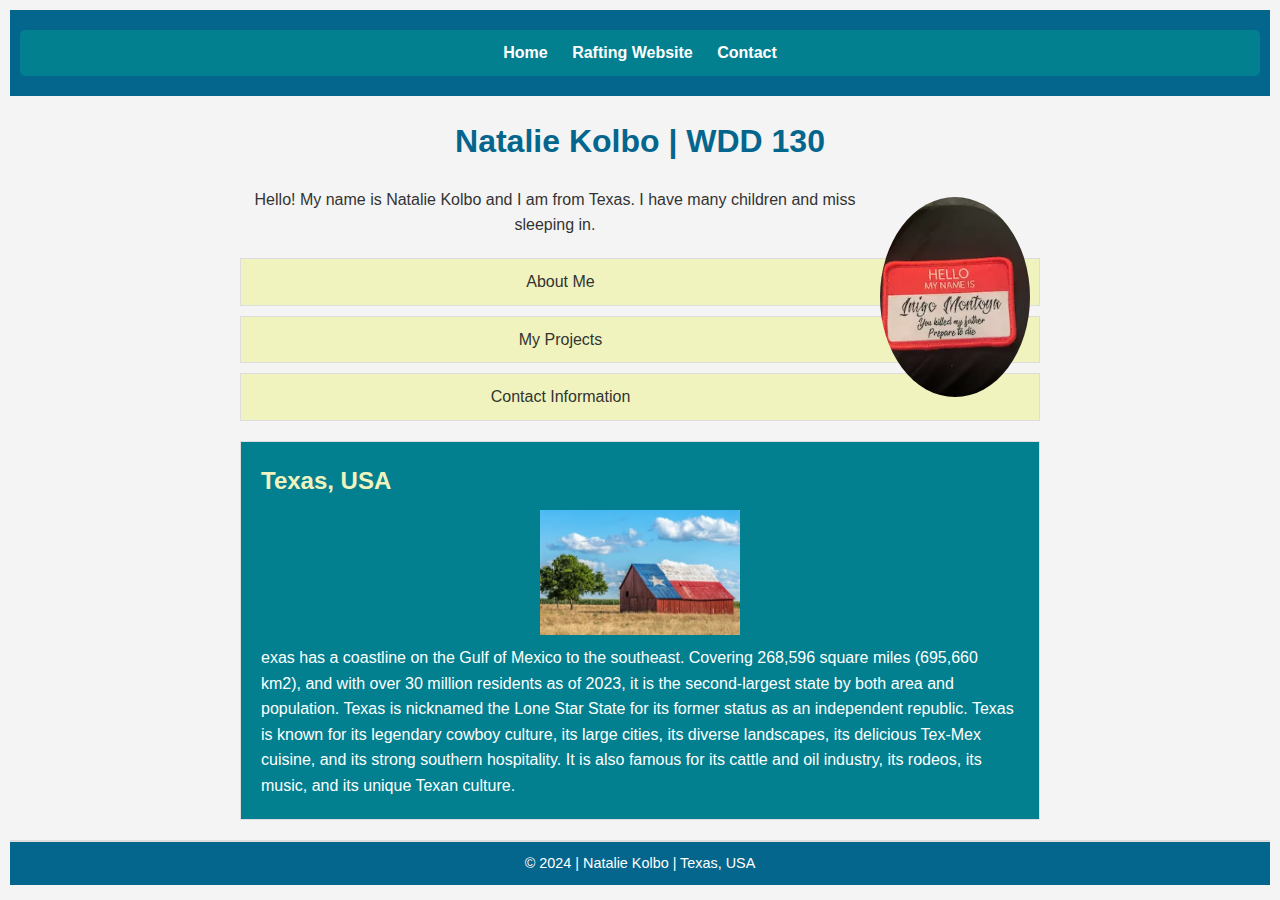
<file: index.html>
<!DOCTYPE html>
<html lang="en-US">
  <head>
    <meta charset="UTF-8">
    <meta name="viewport" content="width=device-width,initial-scale=1.0">
    <title>Natalie Kolbo | WDD 130</title>
    <meta name="description" content="Natalie Kolbo, WDD 130, homepage for the course project.">
    <meta name="author" content="Natalie Kolbo">
    <link rel="stylesheet" href="styles.css">
  </head>

  <body>
    <header>
      <nav>
        <a href="#">Home</a>
        <a href="wwr/">Rafting Website</a>
        <a href="#">Contact</a>
      </nav>
    </header>

    <main>
      <h1>Natalie Kolbo | WDD 130</h1>
      <img src="images/profile.webp" alt="Natalie Kolbo">
      <p>Hello! My name is Natalie Kolbo and I am from Texas. I have many children and miss sleeping in.</p>
      <ul class="box">
        <li>About Me</li>
        <li>My Projects</li>
        <li>Contact Information</li>
      </ul>
    </main>

    <aside class="box">
      <h2>Texas, USA</h2>
      <img src="images/texas.jpg" alt="A beautiful view of Texas">
      <p>exas has a coastline on the Gulf of Mexico to the southeast. Covering 268,596 square miles (695,660 km2), and with over 30 million residents as of 2023, it is the second-largest state by both area and population. Texas is nicknamed the Lone Star State for its former status as an independent republic. Texas is known for its legendary cowboy culture, its large cities, its diverse landscapes, its delicious Tex-Mex cuisine, and its strong southern hospitality. It is also famous for its cattle and oil industry, its rodeos, its music, and its unique Texan culture.</p>
    </aside>

    <footer>
      <p>&copy; 2024 | Natalie Kolbo | Texas, USA</p>
      <!-- Updated: 11/27/2024 -->
    </footer>
  </body>
</html>
</file>
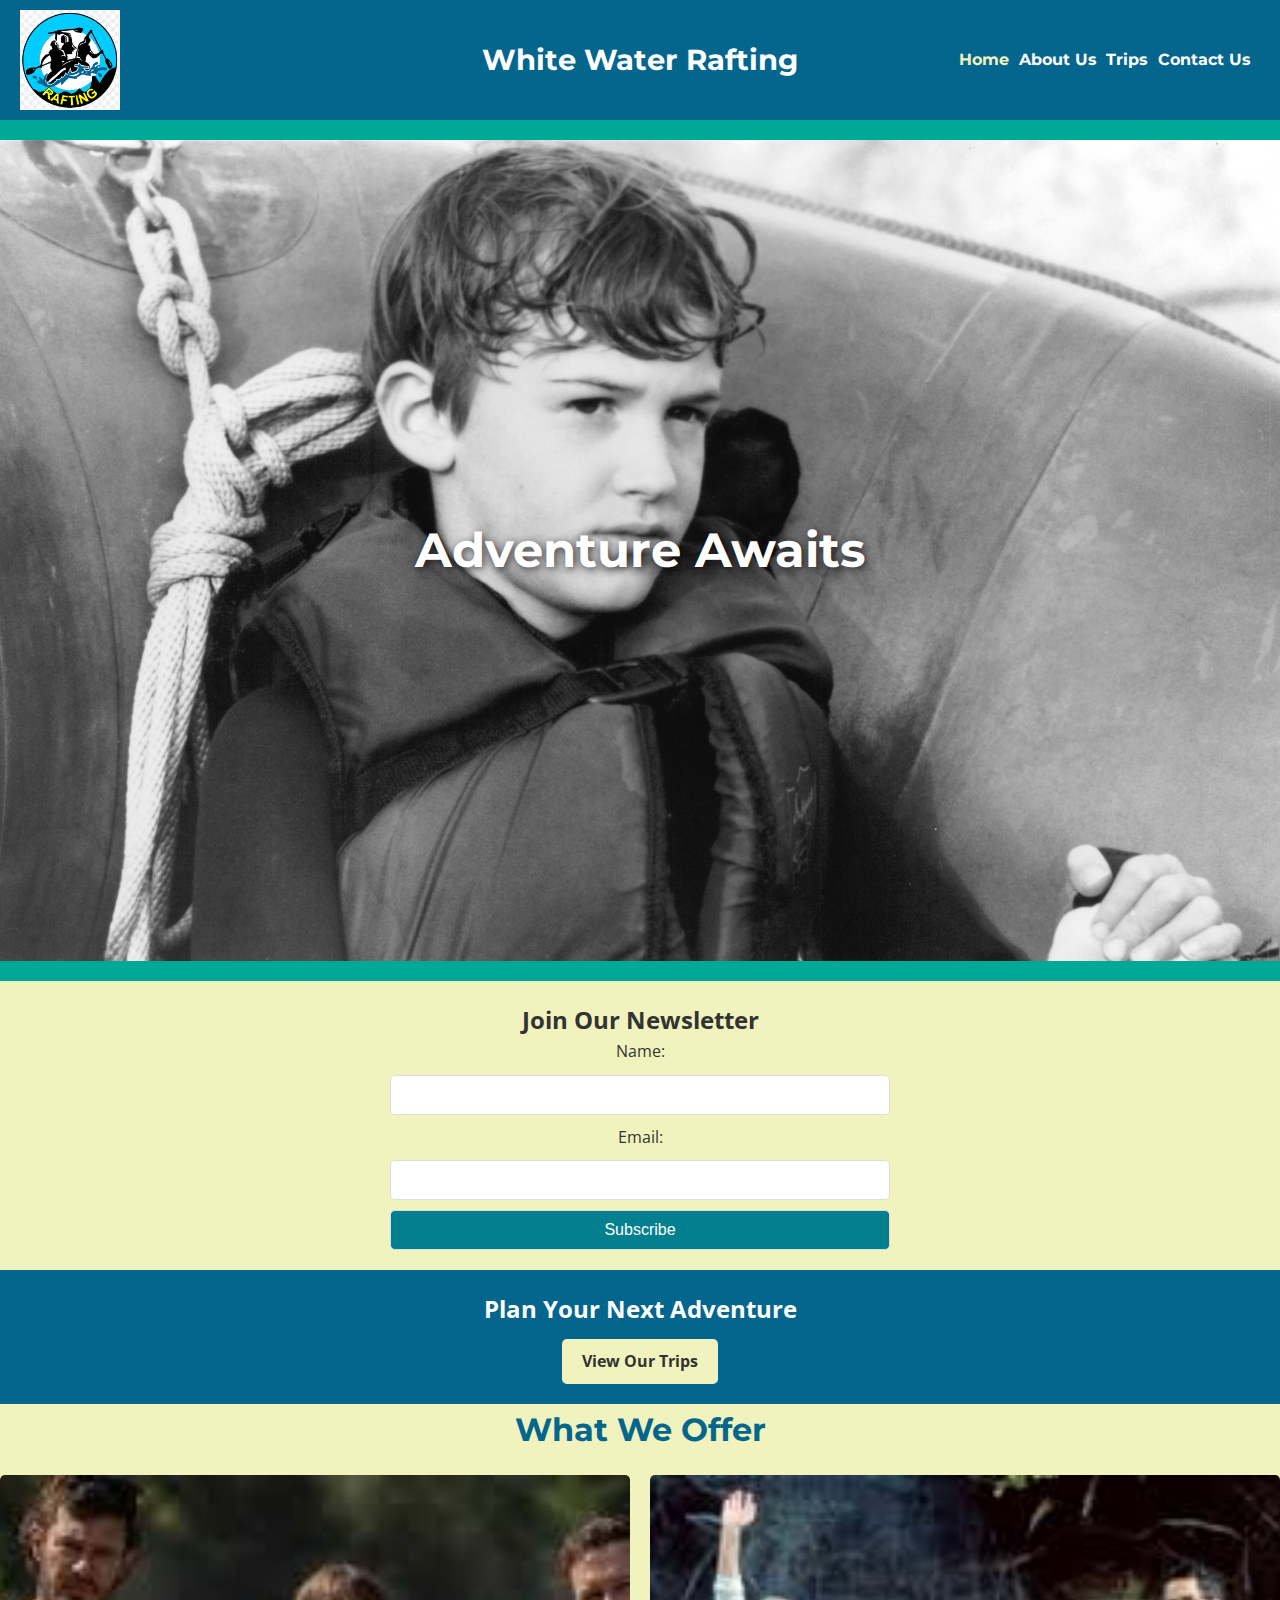
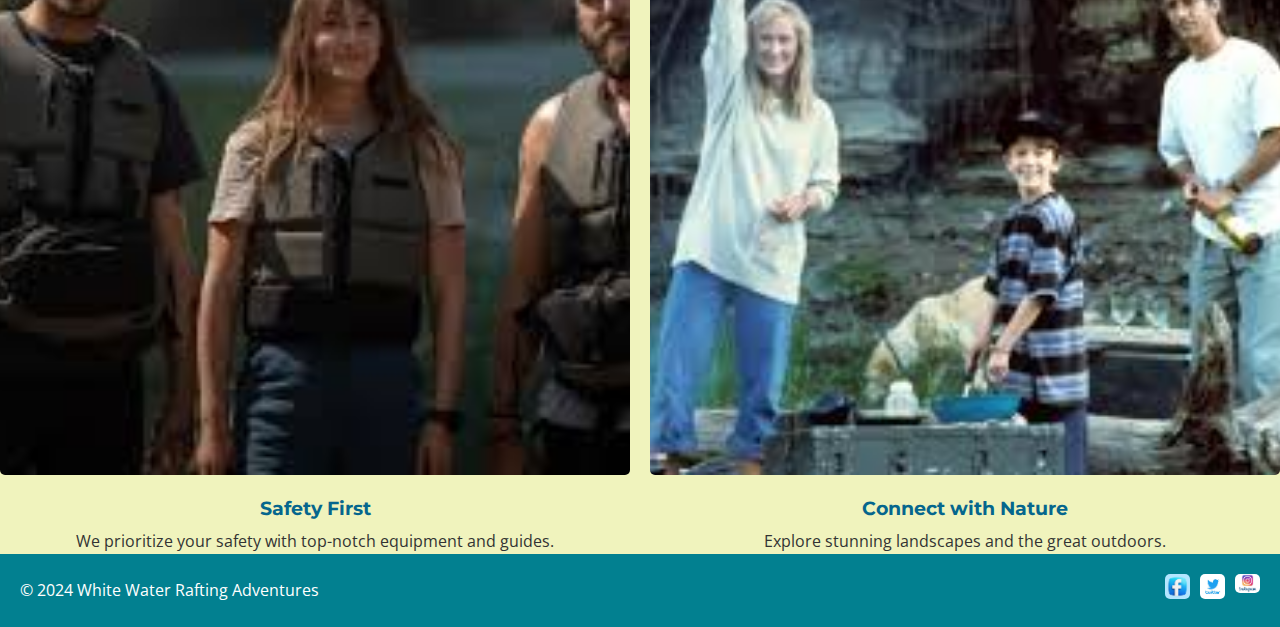
<file: wwr/index.html>
<!DOCTYPE html>
<html lang="en-US">
<head>
  <meta charset="UTF-8">
  <meta name="viewport" content="width=device-width, initial-scale=1.0">
  <meta name="description" content="Experience the thrill of White Water Rafting with our exciting adventures.">
  <title>Home | White Water Rafting</title>
  <link rel="stylesheet" href="styles/rafting.css">
  <link href="https://fonts.googleapis.com/css2?family=Montserrat:wght@400;700&family=Open+Sans:wght@400;700&display=swap" rel="stylesheet">
</head>
<body>
  <header>
    <img src="images/logo.png" alt="White Water Rafting Logo" id="logo">
    <h1>White Water Rafting</h1>
    <nav>
      <ul>
        <li><a href="index.html" class="active">Home</a></li>
        <li><a href="about.html">About Us</a></li>
        <li><a href="trips.html">Trips</a></li>
        <li><a href="contact.html">Contact Us</a></li>
      </ul>
    </nav>
  </header>

  <main>
    <!-- Hero Section -->
    <section id="hero">
      <img id="hero-image" src="images/hero.jpg" alt="Rafting Adventure">
      <h1>Adventure Awaits</h1>
    </section>

    <!-- Newsletter Section -->
    <section id="newsletter">
      <h2>Join Our Newsletter</h2>
      <form action="#">
        <label for="name">Name:</label>
        <input type="text" id="name" name="name" required>
        <label for="email">Email:</label>
        <input type="email" id="email" name="email" required>
        <button type="submit">Subscribe</button>
      </form>
    </section>

    <!-- Call to Action -->
    <section id="call-to-action">
      <h2>Plan Your Next Adventure</h2>
      <a href="trips.html" class="cta-button">View Our Trips</a>
    </section>

    <!-- Offerings Section -->
    <section id="offerings">
      <h2>What We Offer</h2>
      <div class="grid-container">
        <article>
          <img src="images/safety.jpg" alt="Safety First">
          <h3>Safety First</h3>
          <p>We prioritize your safety with top-notch equipment and guides.</p>
        </article>
        <article>
          <img src="images/nature.jpg" alt="Connect with Nature">
          <h3>Connect with Nature</h3>
          <p>Explore stunning landscapes and the great outdoors.</p>
        </article>
      </div>
      
    </section>
  </main>

  <footer>
    <p>&copy; 2024 White Water Rafting Adventures</p>
    <div id="social">
      <a href="#"><img src="images/facebook.jpg" alt="Facebook"></a>
      <a href="#"><img src="images/twitter.jpg" alt="Twitter"></a>
      <a href="#"><img src="images/instagram.jpg" alt="Instagram"></a>
    </div>
  </footer>
</body>
</html>
</file>
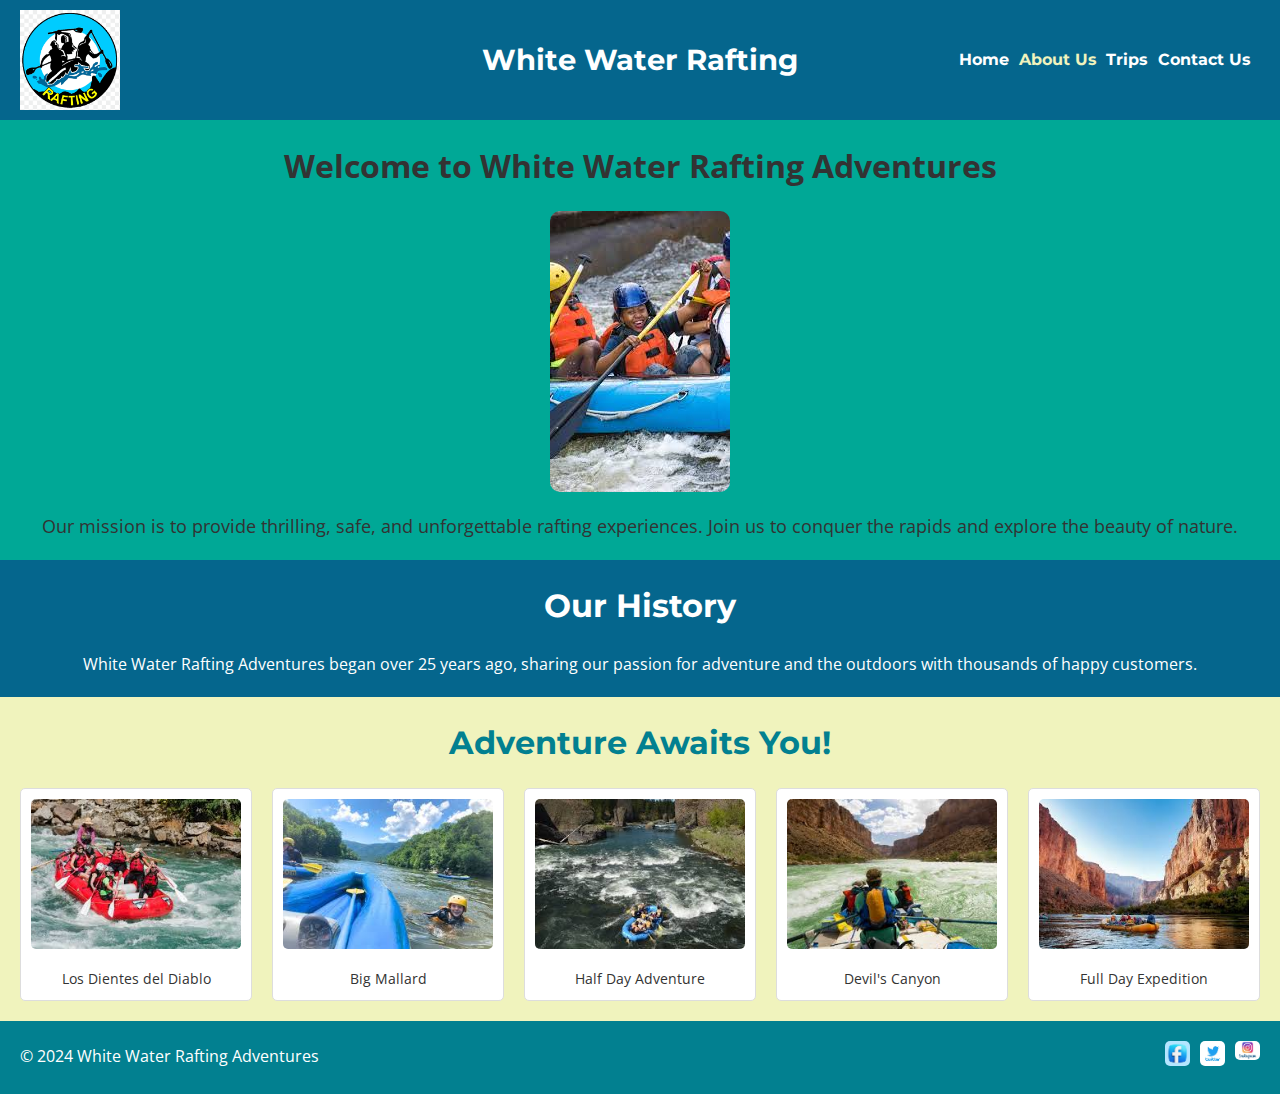
<file: wwr/about.html>
<!DOCTYPE html>
<html lang="en-US">
<head>
  <meta charset="UTF-8">
  <meta name="viewport" content="width=device-width, initial-scale=1.0">
  <meta name="description" content="Learn about the history, mission, and adventures of White Water Rafting Adventures.">
  <title>About Us | White Water Rafting</title>
  <link rel="stylesheet" href="styles/rafting.css">
  <link href="https://fonts.googleapis.com/css2?family=Montserrat:wght@400;700&family=Open+Sans:wght@400;700&display=swap" rel="stylesheet">
</head>
<body>
  <header>
    <img src="images/logo.png" alt="White Water Rafting Logo" id="logo">
    <h1>White Water Rafting</h1>
    <nav>
      <ul>
        <li><a href="index.html">Home</a></li>
        <li><a href="about.html" class="active">About Us</a></li>
        <li><a href="trips.html">Trips</a></li>
        <li><a href="contact.html">Contact Us</a></li>
      </ul>
    </nav>
  </header>

  <main>
    <!-- Hero Section -->
    <div class="hero">
      <h1>Welcome to White Water Rafting Adventures</h1>
      <article>
        <img src="images/happyclient.jpg" alt="Happy Client">
        <p style="color: var(--text-color); font-size: 1.1rem;">
          Our mission is to provide thrilling, safe, and unforgettable rafting experiences. Join us to conquer the rapids and explore the beauty of nature.
        </p>
      </article>
    </div>

    <!-- History Section -->
    <section id="history">
      <h2>Our History</h2>
      <p>White Water Rafting Adventures began over 25 years ago, sharing our passion for adventure and the outdoors with thousands of happy customers.</p>
    </section>

    <!-- Adventures Section -->
    <section id="adventures">
      <h2>Adventure Awaits You!</h2>
      <div class="adventure-grid">
        <figure>
          <img src="images/Diablo.jpg" alt="Los Dientes del Diablo">
          <figcaption>Los Dientes del Diablo</figcaption>
        </figure>
        <figure>
          <img src="images/mallard.jpg" alt="Big Mallard">
          <figcaption>Big Mallard</figcaption>
        </figure>
        <figure>
          <img src="images/halfdayadvent.jpg" alt="Half Day Adventure">
          <figcaption>Half Day Adventure</figcaption>
        </figure>
        <figure>
          <img src="images/devilscanyon.jpg" alt="Devil's Canyon">
          <figcaption>Devil's Canyon</figcaption>
        </figure>
        <figure>
          <img src="images/fullday.jpg" alt="Full Day Expedition">
          <figcaption>Full Day Expedition</figcaption>
        </figure>
      </div>
    </section>
  </main>

  <footer>
    <p>&copy; 2024 White Water Rafting Adventures</p>
    <div id="social">
      <a href="#"><img src="images/facebook.jpg" alt="Facebook"></a>
      <a href="#"><img src="images/twitter.jpg" alt="Twitter"></a>
      <a href="#"><img src="images/instagram.jpg" alt="Instagram"></a>
    </div>
  </footer>
</body>
</html>
</file>
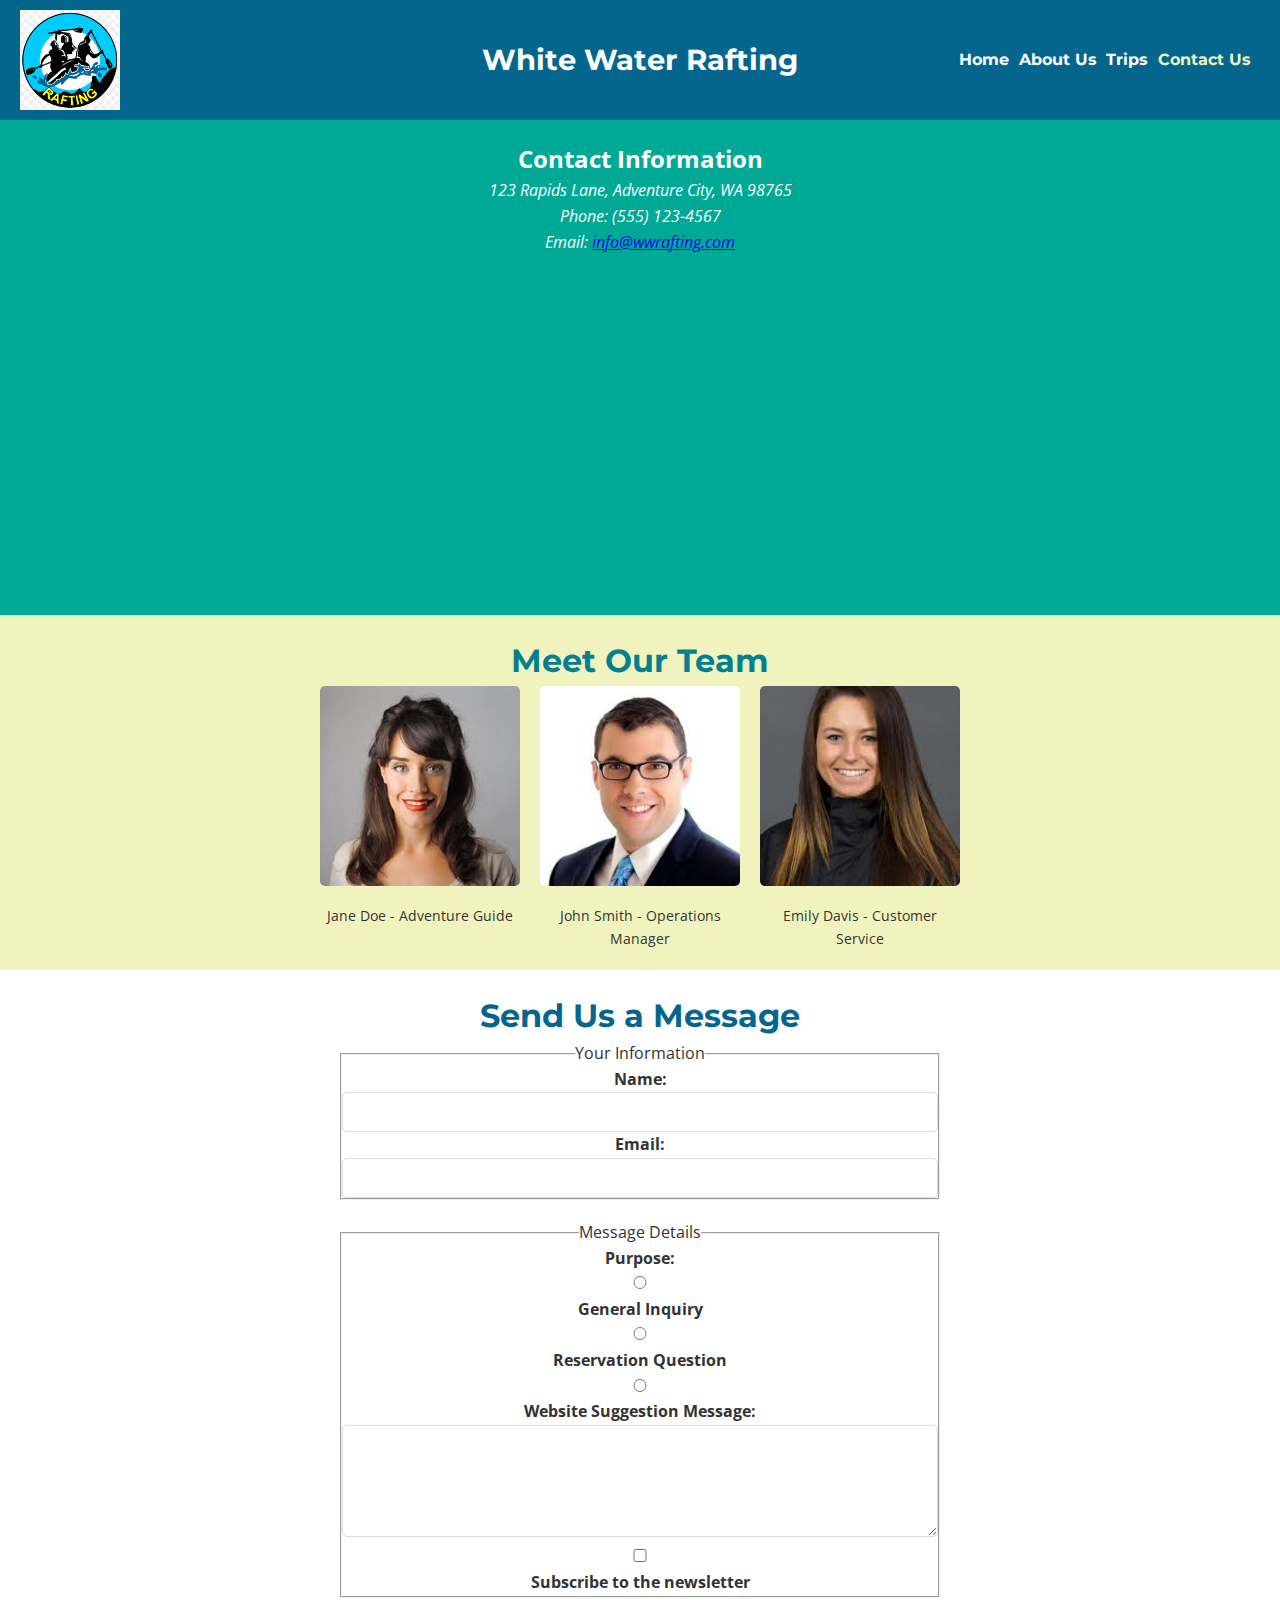
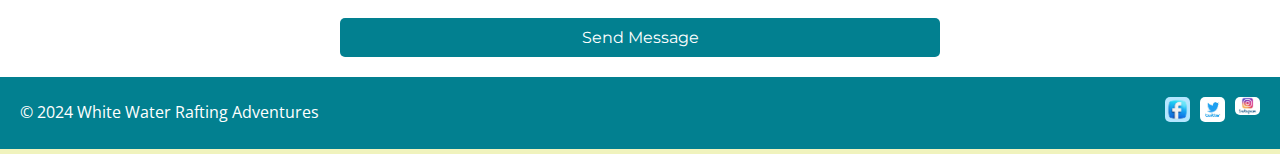
<file: wwr/contact.html>
<!DOCTYPE html>
<html lang="en-US">
<head>
  <meta charset="UTF-8">
  <meta name="viewport" content="width=device-width, initial-scale=1.0">
  <meta name="description" content="Get in touch with White Water Rafting Adventures. Contact us for inquiries or reservations.">
  <title>Contact Us | White Water Rafting</title>
  <link rel="stylesheet" href="styles/rafting.css">
  <link href="https://fonts.googleapis.com/css2?family=Montserrat:wght@400;700&family=Open+Sans:wght@400;700&display=swap" rel="stylesheet">
</head>
<body>
  <header>
    <img src="images/logo.png" alt="White Water Rafting Logo" id="logo">
    <h1>White Water Rafting</h1>
    <nav>
      <ul>
        <li><a href="index.html">Home</a></li>
        <li><a href="about.html">About Us</a></li>
        <li><a href="trips.html">Trips</a></li>
        <li><a href="contact.html" class="active">Contact Us</a></li>
      </ul>
    </nav>
  </header>

  <main>
    <!-- Contact Information Section -->
    <section id="company-info">
      <h2>Contact Information</h2>
      <address>
        <p>123 Rapids Lane, Adventure City, WA 98765</p>
        <p>Phone: (555) 123-4567</p>
        <p>Email: <a href="mailto:info@wwrafting.com">info@wwrafting.com</a></p>
      </address>
      <iframe src="https://www.google.com/maps/embed?pb=YOUR_EMBED_CODE_HERE" allowfullscreen="" loading="lazy"></iframe>
    </section>

    <!-- Employee Profiles Section -->
    <section id="employees">
      <h2>Meet Our Team</h2>
      <div class="employee-grid">
        <figure>
          <img src="images/janedoe.jpg" alt="Jane Doe">
          <figcaption>Jane Doe - Adventure Guide</figcaption>
        </figure>
        <figure>
          <img src="images/johnsmith.jpg" alt="John Smith">
          <figcaption>John Smith - Operations Manager</figcaption>
        </figure>
        <figure>
          <img src="images/emilydavis.jpg" alt="Emily Davis">
          <figcaption>Emily Davis - Customer Service</figcaption>
        </figure>
      </div>
    </section>

    <!-- Contact Form Section -->
    <section id="contact-form">
      <h2>Send Us a Message</h2>
      <form action="#">
        <fieldset>
          <legend>Your Information</legend>
          <label for="name">Name:</label>
          <input type="text" id="name" name="name" required>
          <label for="email">Email:</label>
          <input type="email" id="email" name="email" required>
        </fieldset>
        <fieldset>
          <legend>Message Details</legend>
          <label>Purpose:</label>
          <label><input type="radio" name="purpose" value="general"> General Inquiry</label>
          <label><input type="radio" name="purpose" value="reservation"> Reservation Question</label>
          <label><input type="radio" name="purpose" value="website"> Website Suggestion</label>
          <label for="message">Message:</label>
          <textarea id="message" name="message" rows="5"></textarea>
          <label>
            <input type="checkbox" name="subscribe"> Subscribe to the newsletter
          </label>
        </fieldset>
        <button type="submit">Send Message</button>
      </form>
    </section>
  </main>

  <footer>
    <p>&copy; 2024 White Water Rafting Adventures</p>
    <div id="social">
      <a href="#"><img src="images/facebook.jpg" alt="Facebook"></a>
      <a href="#"><img src="images/twitter.jpg" alt="Twitter"></a>
      <a href="#"><img src="images/instagram.jpg" alt="Instagram"></a>
    </div>
  </footer>
</body>
</html>
</file>
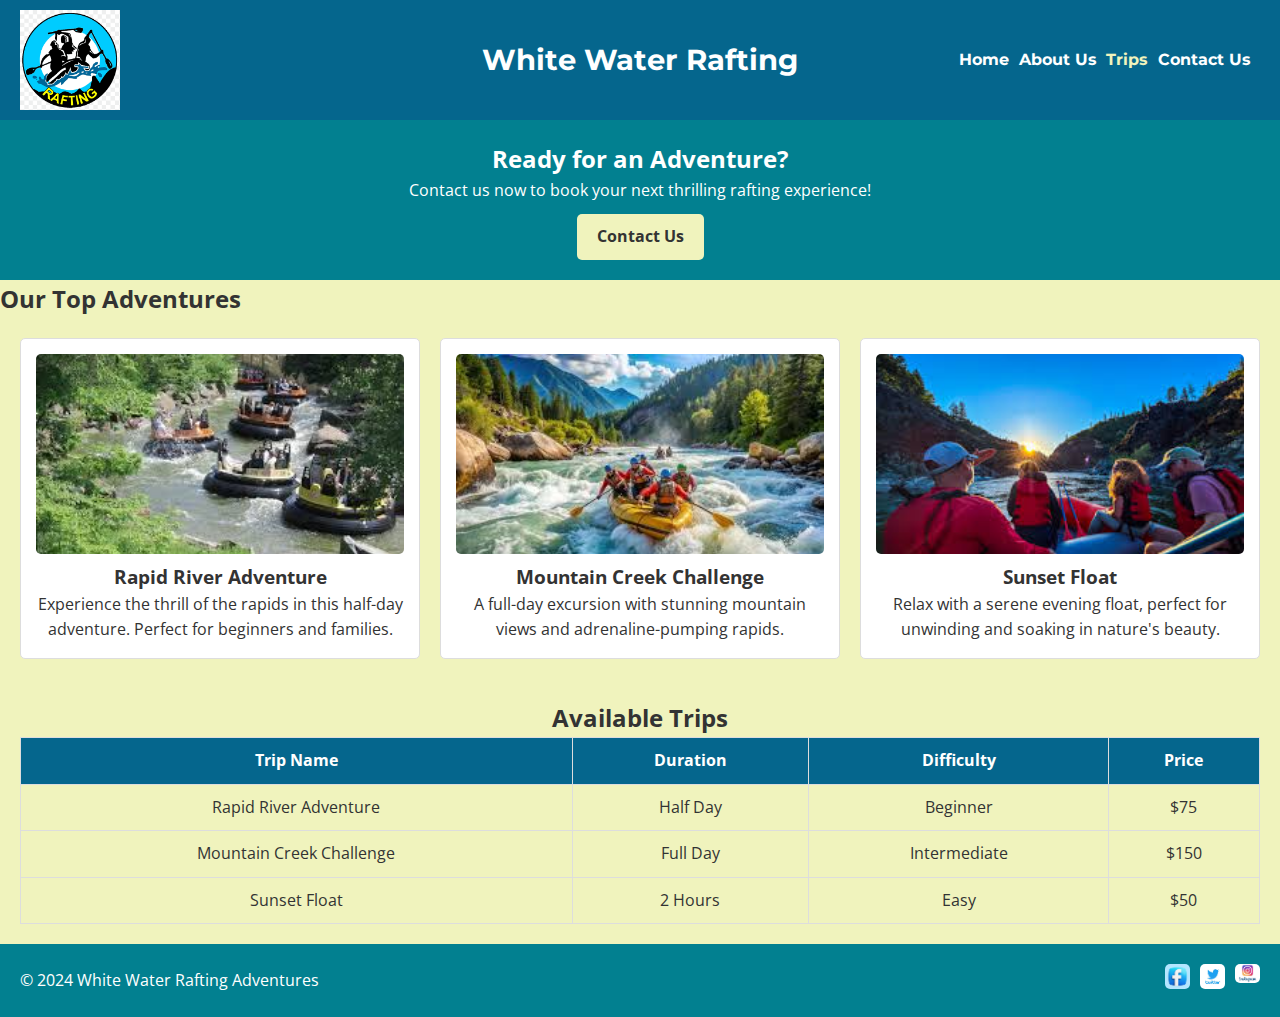
<file: wwr/trips.html>
<!DOCTYPE html>
<html lang="en-US">
<head>
  <meta charset="UTF-8">
  <meta name="viewport" content="width=device-width, initial-scale=1.0">
  <meta name="description" content="Explore the best trips and adventures offered by White Water Rafting Adventures.">
  <title>Trips | White Water Rafting</title>
  <link rel="stylesheet" href="styles/rafting.css">
  <link href="https://fonts.googleapis.com/css2?family=Montserrat:wght@400;700&family=Open+Sans:wght@400;700&display=swap" rel="stylesheet">
</head>
<body>
  <header>
    <img src="images/logo.png" alt="White Water Rafting Logo" id="logo">
    <h1>White Water Rafting</h1>
    <nav>
      <ul>
        <li><a href="index.html">Home</a></li>
        <li><a href="about.html">About Us</a></li>
        <li><a href="trips.html" class="active">Trips</a></li>
        <li><a href="contact.html">Contact Us</a></li>
      </ul>
    </nav>
  </header>

  <main>
    <!-- Call to Action -->
    <section class="cta">
      <h2>Ready for an Adventure?</h2>
      <p>Contact us now to book your next thrilling rafting experience!</p>
      <a href="contact.html" class="cta-button">Contact Us</a>
    </section>

    <!-- Trip Descriptions -->
    <section id="trip-descriptions">
      <h2>Our Top Adventures</h2>
      <div class="trip-grid">
        <article>
          <img src="images/rapidriver.jpg" alt="Rapid River Adventure">
          <h3>Rapid River Adventure</h3>
          <p>Experience the thrill of the rapids in this half-day adventure. Perfect for beginners and families.</p>
        </article>
        <article>
          <img src="images/mountaincreek.jpg" alt="Mountain Creek Challenge">
          <h3>Mountain Creek Challenge</h3>
          <p>A full-day excursion with stunning mountain views and adrenaline-pumping rapids.</p>
        </article>
        <article>
          <img src="images/sunsetfloat.jpg" alt="Sunset Float">
          <h3>Sunset Float</h3>
          <p>Relax with a serene evening float, perfect for unwinding and soaking in nature's beauty.</p>
        </article>
      </div>
    </section>

    <!-- Trip Details Table -->
    <section id="trip-table">
      <h2>Available Trips</h2>
      <table>
        <thead>
          <tr>
            <th>Trip Name</th>
            <th>Duration</th>
            <th>Difficulty</th>
            <th>Price</th>
          </tr>
        </thead>
        <tbody>
          <tr>
            <td>Rapid River Adventure</td>
            <td>Half Day</td>
            <td>Beginner</td>
            <td>$75</td>
          </tr>
          <tr>
            <td>Mountain Creek Challenge</td>
            <td>Full Day</td>
            <td>Intermediate</td>
            <td>$150</td>
          </tr>
          <tr>
            <td>Sunset Float</td>
            <td>2 Hours</td>
            <td>Easy</td>
            <td>$50</td>
          </tr>
        </tbody>
      </table>
    </section>
  </main>

  <footer>
    <p>&copy; 2024 White Water Rafting Adventures</p>
    <div id="social">
      <a href="#"><img src="images/facebook.jpg" alt="Facebook"></a>
      <a href="#"><img src="images/twitter.jpg" alt="Twitter"></a>
      <a href="#"><img src="images/instagram.jpg" alt="Instagram"></a>
    </div>
  </footer>
</body>
</html>
</file>
<file: styles.css>
/* Reset styles */
* {
  margin: 0;
  padding: 0;
  box-sizing: border-box;
}

/* General styles */
body {
  font-family: 'Arial', sans-serif;
  line-height: 1.6;
  background-color: #f4f4f4;
  color: #333;
  padding: 10px;
}

/* Header styles */
header {
  background-color: #05668d; /* Primary color */
  color: white;
  padding: 20px 10px;
  text-align: center;
}

/* Navigation styles */
nav {
  background-color: #028090; /* Accent1 color */
  padding: 10px;
  text-align: center;
  border-radius: 5px;
}

nav a {
  color: white;
  text-decoration: none;
  margin: 0 10px;
  font-weight: bold;
}

nav a:hover {
  text-decoration: underline;
}

/* Main content styles */
main {
  width: 90%;
  max-width: 800px;
  margin: 20px auto;
  text-align: center;
}

main img {
  width: 150px;
  height: auto;
  float: right;
  border-radius: 50%;
  margin: 10px;
}

main ul.box {
  list-style-type: none;
  margin-top: 20px;
  padding: 0;
}

main ul.box li {
  padding: 10px;
  border: 1px solid #ddd;
  background-color: #f0f3bd; /* Light background color */
  margin-bottom: 10px;
}

/* h1 Styling */
h1 {
  font-size: 2rem;
  font-weight: bold;
  text-align: center;
  color: #05668d; /* Primary color */
  margin-bottom: 20px;
}

/* Aside styles */
aside {
  width: 90%;
  max-width: 800px;
  margin: 20px auto;
  padding: 20px;
  border: 1px solid #ddd;
  background-color: #028090; /* Accent1 color */
  color: white;
}

aside img {
  width: 200px;
  height: auto;
  display: block;
  margin: 10px auto;
}

aside h2 {
  font-size: 1.5rem;
  color: #f0f3bd; /* Light background color for contrast */
}

/* Footer styles */
footer {
  margin-top: 20px;
  padding: 10px;
  border-top: 2px solid #ddd;
  text-align: center;
  background-color: #05668d; /* Primary color */
  color: white;
}

footer p {
  font-size: 0.9rem;
}

/* Responsive design */
@media (max-width: 600px) {
  main img {
    float: none;
    margin: 0 auto 20px;
  }

  aside h2 {
    text-align: center;
  }
}
</file>
<file: wwr/styles/rafting.css>
/* General Reset */
* {
  margin: 0;
  padding: 0;
  box-sizing: border-box;
}

/* Variables for Colors and Fonts */
:root {
  --primary-color: #05668D; /* Dark Blue */
  --secondary-color: #00A896; /* Teal */
  --accent1-color: #028090; /* Medium Teal */
  --accent2-color: #F0F3BD; /* Light Yellow */
  --text-color: #333333; /* Dark Gray */
  --white: #FFFFFF;
}

body {
  font-family: 'Open Sans', sans-serif;
  line-height: 1.6;
  background-color: var(--accent2-color);
  color: var(--text-color);
}

/* Header Section */
header {
  display: grid;
  grid-template-columns: 1fr 2fr 1fr;
  align-items: center;
  background-color: var(--primary-color);
  color: var(--white);
  padding: 10px 20px;
}

header img#logo {
  width: 100px; /* Increased logo size */
  height: auto;
}

header h1 {
  font-family: 'Montserrat', sans-serif;
  text-align: center;
  font-size: 1.8rem;
}

header nav ul {
  display: flex;
  justify-content: space-evenly;
  list-style: none;
}

header nav ul li a {
  font-family: 'Montserrat', sans-serif;
  color: var(--white);
  text-decoration: none;
  font-weight: bold;
}

header nav ul li a:hover,
header nav ul li a.active {
  color: var(--accent2-color);
}

/* Hero Section */
.hero {
  text-align: center;
  padding: 20px;
}

/* Happy Client Image */
.hero article img {
  display: block;
  margin: 20px auto; /* Centers the image */
  max-width: 100%; /* Ensures it doesn't overflow the container */
  max-height: 300px; /* Sets a reasonable height */
  width: auto; /* Maintains aspect ratio */
  height: auto; /* Maintains aspect ratio */
  border-radius: 10px; /* Optional: adds a rounded corner for aesthetics */
}

/* History Section */
#history {
  padding: 20px;
  background-color: var(--primary-color);
  color: var(--white);
}

#history h2,
#history p {
  text-align: center; /* Centered text */
}

#history h2 {
  font-family: 'Montserrat', sans-serif;
  font-size: 2rem;
  margin-bottom: 20px;
}

/* Adventures Section */
#adventures {
  padding: 20px;
  background-color: var(--accent2-color);
}

#adventures h2 {
  font-family: 'Montserrat', sans-serif;
  font-size: 2rem;
  text-align: center;
  margin-bottom: 20px;
  color: var(--accent1-color);
}

#adventures .adventure-grid {
  display: grid;
  grid-template-columns: repeat(auto-fit, minmax(200px, 1fr)); /* Responsive grid */
  gap: 20px;
}

#adventures figure {
  background-color: var(--white);
  padding: 10px;
  border: 1px solid #ddd;
  border-radius: 5px;
  text-align: center;
}

#adventures figure img {
  width: 100%; /* Uniform width */
  height: 150px; /* Uniform height */
  object-fit: cover; /* Crops while maintaining aspect ratio */
  border-radius: 5px;
}

#adventures figure figcaption {
  margin-top: 10px;
  font-size: 0.9rem;
  color: var(--text-color);
}

/* Footer Section */
footer {
  display: flex;
  justify-content: space-between;
  align-items: center;
  padding: 20px;
  background-color: var(--accent1-color);
  color: var(--white);
}

footer #social {
  display: flex;
  gap: 10px;
}

footer #social img {
  width: 25px; /* Smaller and consistent size */
  height: 25px; /* Ensures uniformity */
  border-radius: 5px; /* Optional for rounded edges */
}

/* Contact Form Section */
#contact-form {
  padding: 20px;
  background-color: var(--white);
  text-align: center;
}

#contact-form h2 {
  font-family: 'Montserrat', sans-serif;
  font-size: 2rem;
  color: var(--primary-color);
}

#contact-form form {
  display: grid;
  gap: 20px;
  max-width: 600px;
  margin: 0 auto;
}

#contact-form label {
  font-weight: bold;
}

#contact-form input,
#contact-form textarea {
  padding: 10px;
  font-size: 1rem;
  border: 1px solid #ddd;
  border-radius: 5px;
  width: 100%;
}

#contact-form button {
  padding: 10px 20px;
  font-family: 'Montserrat', sans-serif;
  font-size: 1rem;
  background-color: var(--accent1-color);
  color: var(--white);
  border: none;
  border-radius: 5px;
  cursor: pointer;
}

#contact-form button:hover {
  background-color: var(--primary-color);
}

/* Centered Contact Information */
#company-info {
  text-align: center;
  padding: 20px;
  background-color: var(--secondary-color);
  color: var(--white);
}

#company-info iframe {
  width: 100%;
  max-width: 600px;
  height: 300px;
  border: none;
  margin: 20px auto;
  display: block;
}

/* Employee Profiles Section */
#employees {
  padding: 20px;
  background-color: var(--accent2-color);
}

#employees h2 {
  text-align: center;
  font-family: 'Montserrat', sans-serif;
  font-size: 2rem;
  color: var(--accent1-color);
}

.employee-grid {
  display: flex;
  justify-content: center;
  gap: 20px;
}

.employee-grid figure {
  text-align: center;
  max-width: 200px;
}

.employee-grid img {
  width: 100%;
  height: auto;
  border-radius: 5px;
}

.employee-grid figcaption {
  margin-top: 10px;
  font-size: 0.9rem;
  color: var(--text-color);
}

/* Contact Form Section */
#contact-form {
  padding: 20px;
  background-color: var(--white);
}

#contact-form h2 {
  text-align: center;
  font-family: 'Montserrat', sans-serif;
  font-size: 2rem;
  color: var(--primary-color);
}

#contact-form form {
  display: grid;
  gap: 20px;
  max-width: 600px;
  margin: 0 auto;
}

#contact-form label {
  font-weight: bold;
}

#contact-form input,
#contact-form textarea {
  padding: 10px;
  font-size: 1rem;
  border: 1px solid #ddd;
  border-radius: 5px;
  width: 100%;
}

#contact-form button {
  padding: 10px 20px;
  font-family: 'Montserrat', sans-serif;
  font-size: 1rem;
  background-color: var(--accent1-color);
  color: var(--white);
  border: none;
  border-radius: 5px;
  cursor: pointer;
}

#contact-form button:hover {
  background-color: var(--primary-color);
}

/* Footer Social Icons */
footer #social img {
  width: 25px;
  height: auto;
}

.employee-grid img {
  width: 200px; /* Set a fixed width */
  height: 200px; /* Set a fixed height to maintain uniformity */
  object-fit: cover; /* Ensures the image fills the dimensions without distortion */
  border-radius: 5px; /* Keep the rounded corners */
}

/* Call to Action Section */
.cta {
  text-align: center;
  padding: 20px;
  background-color: var(--accent1-color);
  color: var(--white);
}

.cta-button {
  display: inline-block;
  margin-top: 10px;
  padding: 10px 20px;
  background-color: var(--secondary-color);
  color: var(--white);
  text-decoration: none;
  font-weight: bold;
  border-radius: 5px;
}

.cta-button:hover {
  background-color: var(--primary-color);
}

/* Trip Grid */
.trip-grid {
  display: grid;
  grid-template-columns: repeat(3, 1fr);
  gap: 20px;
  padding: 20px;
}

.trip-grid article {
  text-align: center;
  background-color: var(--white);
  border: 1px solid #ddd;
  border-radius: 5px;
  padding: 15px;
}

.trip-grid article img {
  width: 100%;
  height: 200px;
  object-fit: cover;
  border-radius: 5px;
}

/* Trip Table */
#trip-table {
  padding: 20px;
  text-align: center;
}

#trip-table table {
  width: 100%;
  border-collapse: collapse;
  margin: 0 auto;
}

#trip-table th, #trip-table td {
  border: 1px solid #ddd;
  padding: 10px;
}

#trip-table th {
  background-color: var(--primary-color);
  color: var(--white);
}

#trip-table td {
  background-color: var(--accent2-color);
  color: var(--text-color);
}

/* Hero Section */
#hero {
  position: relative;
  text-align: center;
  color: var(--white);
  background-color: var(--secondary-color);
  padding: 20px 0;
}

#hero img#hero-image {
  width: 100%;
  height: auto;
  display: block;
}

#hero h1 {
  position: absolute;
  top: 50%;
  left: 50%;
  transform: translate(-50%, -50%);
  font-family: 'Montserrat', sans-serif;
  font-size: 3rem;
  color: var(--white);
  text-shadow: 2px 2px 8px rgba(0, 0, 0, 0.7);
}

/* Newsletter Section */
#newsletter {
  text-align: center;
  padding: 20px;
  background-color: var(--accent2-color);
  color: var(--text-color);
}

#newsletter form {
  display: grid;
  gap: 10px;
  max-width: 500px;
  margin: 0 auto;
}

#newsletter input,
#newsletter button {
  padding: 10px;
  font-size: 1rem;
  border: 1px solid #ddd;
  border-radius: 5px;
}

#newsletter button {
  background-color: var(--accent1-color);
  color: var(--white);
  cursor: pointer;
}

#newsletter button:hover {
  background-color: var(--primary-color);
}

/* Call to Action Section */
#call-to-action {
  text-align: center;
  padding: 20px;
  background-color: var(--primary-color);
  color: var(--white);
}

.cta-button {
  display: inline-block;
  margin-top: 10px;
  padding: 10px 20px;
  background-color: var(--accent2-color);
  color: var(--text-color);
  font-weight: bold;
  border-radius: 5px;
  text-decoration: none;
}

.cta-button:hover {
  background-color: var(--secondary-color);
  color: var(--white);
}

/* Offerings Section */
#offerings .grid-container {
  display: grid;
  grid-template-columns: repeat(auto-fit, minmax(300px, 1fr));
  gap: 20px;
  align-items: center;
  text-align: center; /* Centers content inside each article */
}

#offerings article {
  text-align: center;
}

#offerings img {
  width: 100%;
  height: 600px; /* Adjust the height as needed */
  object-fit: cover;
  border-radius: 5px;
}

#offerings h3 {
  margin-top: 10px;
  font-family: 'Montserrat', sans-serif;
  font-size: 1.2rem;
  color: var(--primary-color);
}

#offerings p {
  margin-top: 5px;
  font-size: 1rem;
  color: var(--text-color);
}

#offerings h2 {
  text-align: center;
  font-family: 'Montserrat', sans-serif;
  font-size: 2rem;
  color: var(--primary-color);
  margin-bottom: 20px;
}


.hero {
  position: relative;
  text-align: center;
  background-color: var(--secondary-color);
  padding: 20px;
}

.hero img {
  width: 100%;
  max-width: 1920px; /* Limit maximum size to reduce stretching on larger screens */
  height: auto;
  object-fit: cover; /* Ensures proper scaling without distortion */
  display: block;
  margin: 0 auto;
}
</file>
